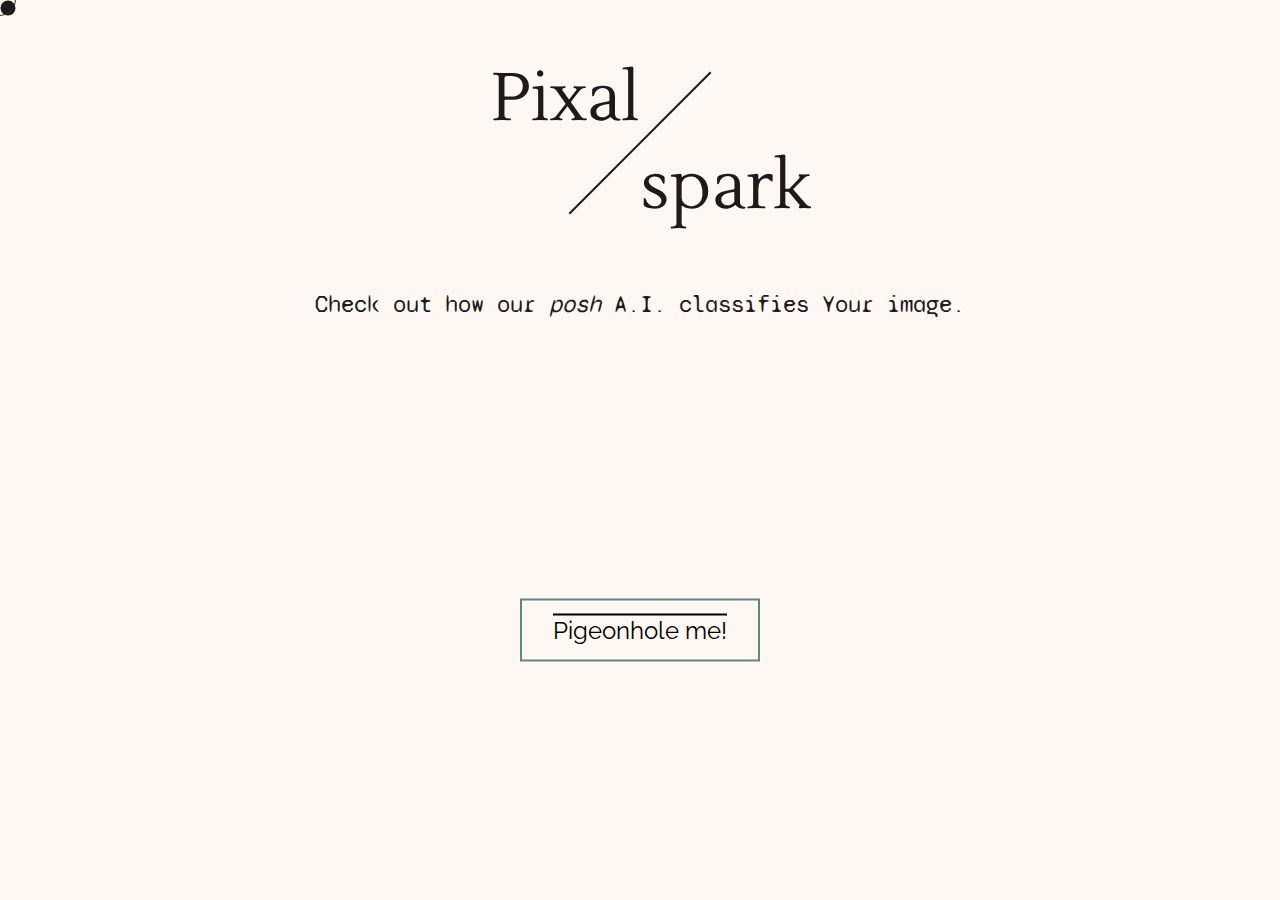
<file: site/index.html>
<!DOCTYPE html>
<html lang="en">
<head>
    <meta charset="UTF-8">
    <title>Pigeonhole me</title>
    <link rel="stylesheet" href="main.css">
    <script src="https://ajax.googleapis.com/ajax/libs/jquery/3.5.1/jquery.min.js"></script>
</head>
<body>
    <span id="cursor" class="cursor"></span>
    <span id="circle" class="circle"></span>
    <header>
        <h1 id="title1">Pixal</h1>
        <div class="line"></div>
        <h1 id="title2">spark</h1>
        <h4>Check out how our <i>posh</i> A.I. classifies Your image.</h4>
        <button type="button" class="rise hoverable">Pigeonhole me!</button>
    </header>
</body>
    <script src="main.js"></script>
</html>
</file>
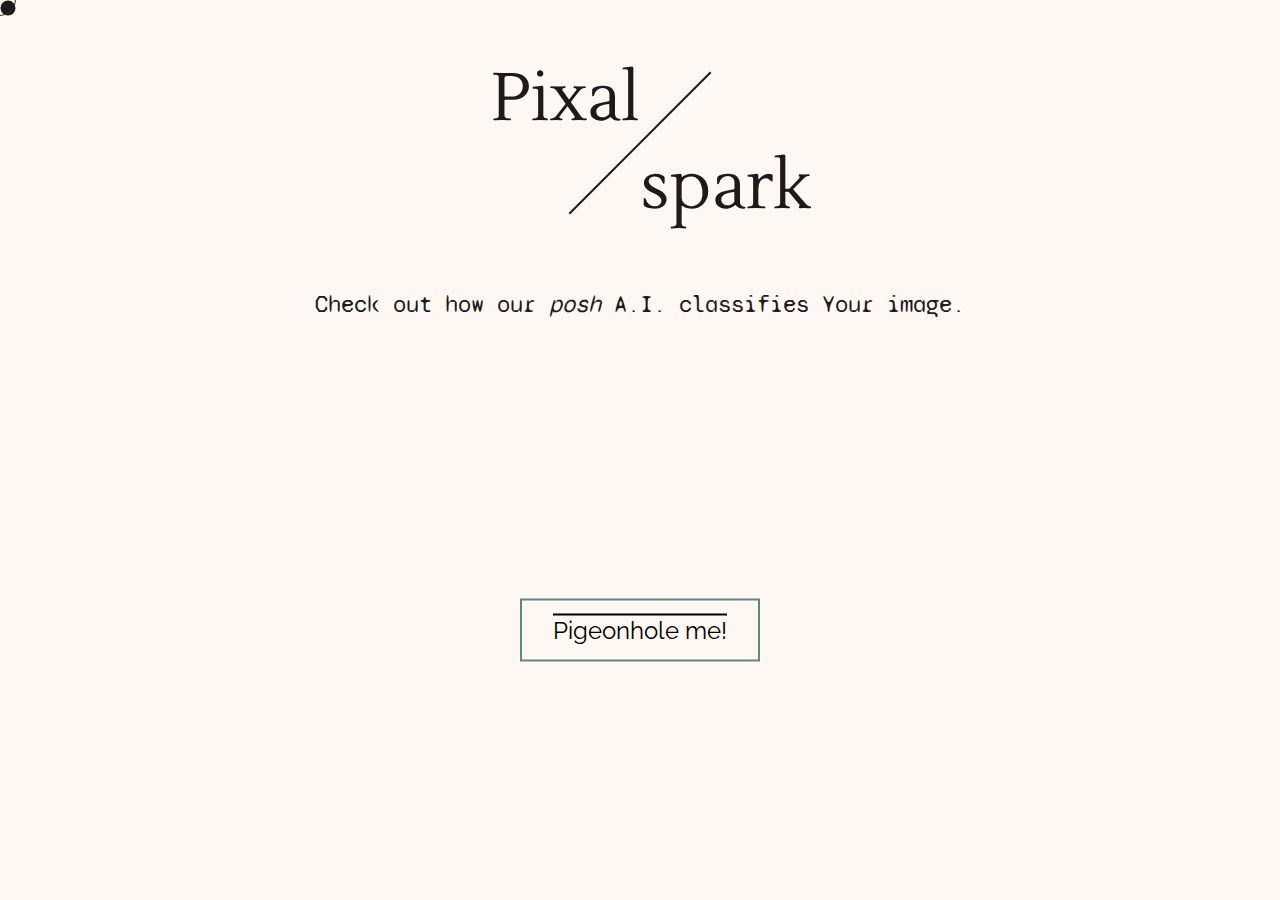
<file: app-backbone/templates/index.html>
<!DOCTYPE html>
<html lang="en">
<head>
    <meta charset="UTF-8">
    <title>Pigeonhole me</title>
    <link rel="stylesheet" href="../static/styles/main.css">
    <script src="https://ajax.googleapis.com/ajax/libs/jquery/3.5.1/jquery.min.js"></script>
</head>
<body>
    <span id="cursor" class="cursor"></span>
    <span id="circle" class="circle"></span>
    <header>
        <h1 id="title1">Pixal</h1>
        <div class="line"></div>
        <h1 id="title2">spark</h1>
        <h4>Check out how our <i>posh</i> A.I. classifies Your image.</h4>
        <button type="button" class="rise hoverable">Pigeonhole me!</button>
    </header>
</body>
    <script src="../static/scripts/main.js"></script>
</html>
</file>
<file: site/main.css>
@import url('https://fonts.googleapis.com/css?family=Lustria');
@import url('https://fonts.googleapis.com/css?family=Raleway');
@import url('https://fonts.googleapis.com/css?family=Major Mono Display');
@import url('https://fonts.googleapis.com/css?family=Syne Mono');

* { cursor: none !important; }

.cursor {
    position: absolute;
	width: 15px;
    height: 15px;
    background-color: #22181C;
    border-radius: 50%;
    transform: translate(-50%, -50%);
}

.circle {
	position: absolute;
    border: 1px solid #312F2F;
	width: 30px;
    height: 30px;
    border-radius: 50%;
    transform: translate(-50%, -50%);
}

body {
    background-color: #FDF8F3;
    color: #22181C;
}

header {
    padding-top: 3em;
    display: flex;
    flex-direction: column;
    align-items: center;
}

h1 {
    font: 4.2em 'Lustria', Serif, serif;
    margin: 0;
    padding: 0;
}

#title1 {
    transform: translateX(-50%);
}

#title2 {
    transform: translateX(50%);
}

.line{
    width: 200px;
    border-bottom: 2px solid #22181C;
    transform: rotate(-45deg);
}

h4 {
    margin-top: 2.5em;
    font: 1.5em 'Syne Mono', Sans-serif, sans-serif;
}

button {
    position: absolute;
    top: 70%;
    left: 50%;
    transform: translate(-50%, -50%);
    font: 1.5em 'Raleway', Sans-serif, sans-serif;
    background-color: rgba(255, 255, 255, 0);
    border: 2px solid #648381;
    padding: 15px 15px;
    transition: 0.25s;
    width: 10em;
    text-decoration: overline;
}

button:hover {
  box-shadow:
    inset -5em 0 0 0 #648381, inset 5em 0 0 0 #648381;
}
</file>
<file: app-backbone/static/styles/main.css>
@import url('https://fonts.googleapis.com/css?family=Lustria');
@import url('https://fonts.googleapis.com/css?family=Raleway');
@import url('https://fonts.googleapis.com/css?family=Major Mono Display');
@import url('https://fonts.googleapis.com/css?family=Syne Mono');

* { cursor: none !important; }

.cursor {
    position: absolute;
	width: 15px;
    height: 15px;
    background-color: #22181C;
    border-radius: 50%;
    transform: translate(-50%, -50%);
}

.circle {
	position: absolute;
    border: 1px solid #312F2F;
	width: 30px;
    height: 30px;
    border-radius: 50%;
    transform: translate(-50%, -50%);
}

body {
    background-color: #FDF8F3;
    color: #22181C;
}

header {
    padding-top: 3em;
    display: flex;
    flex-direction: column;
    align-items: center;
}

h1 {
    font: 4.2em 'Lustria', Serif, serif;
    margin: 0;
    padding: 0;
}

#title1 {
    transform: translateX(-50%);
}

#title2 {
    transform: translateX(50%);
}

.line{
    width: 200px;
    border-bottom: 2px solid #22181C;
    transform: rotate(-45deg);
}

h4 {
    margin-top: 2.5em;
    font: 1.5em 'Syne Mono', Sans-serif, sans-serif;
}

button {
    position: absolute;
    top: 70%;
    left: 50%;
    transform: translate(-50%, -50%);
    font: 1.5em 'Raleway', Sans-serif, sans-serif;
    background-color: rgba(255, 255, 255, 0);
    border: 2px solid #648381;
    padding: 15px 15px;
    transition: 0.25s;
    width: 10em;
    text-decoration: overline;
}

button:hover {
  box-shadow:
    inset -5em 0 0 0 #648381, inset 5em 0 0 0 #648381;
}
</file>
